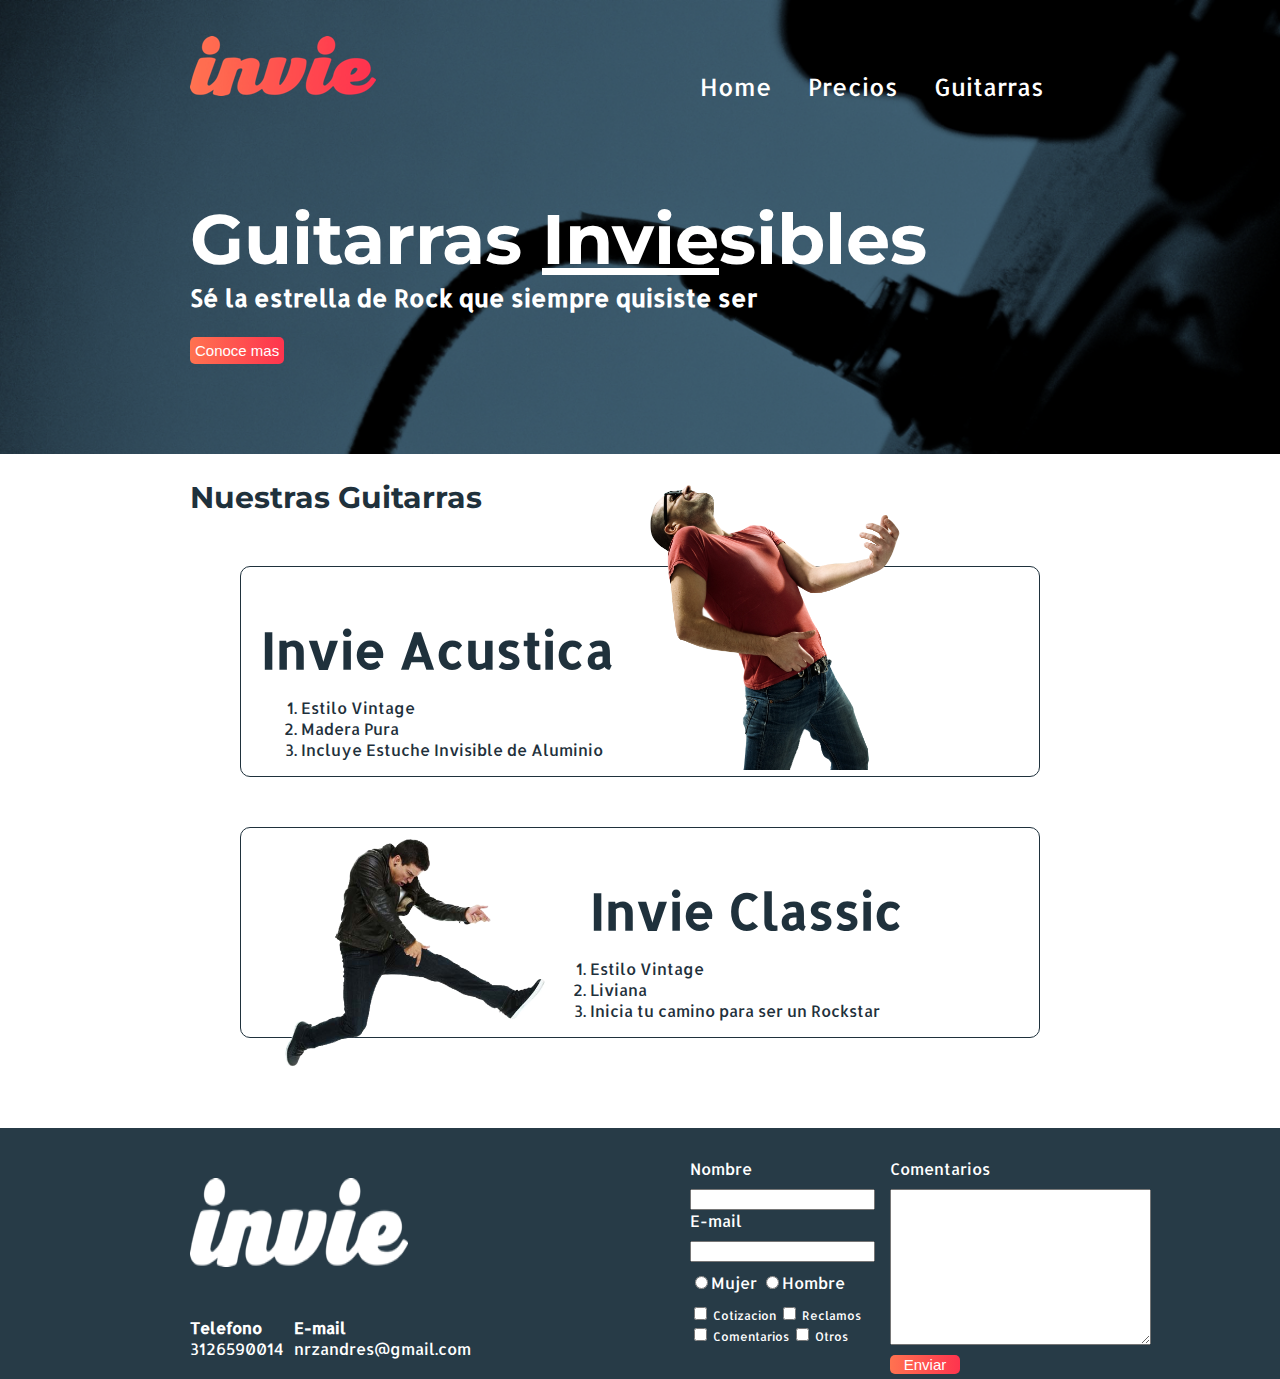
<file: index.html>
<!DOCTYPE html>
<html>
<head>
	<title> Invie - Tus Mejores Guitarras</title>
	<meta charset="utf-8">
	<link href="https://fonts.googleapis.com/css?family=Allerta|Montserrat" rel="stylesheet">
	<link rel="stylesheet" href="css/invie.css">
</head>
<body>
	<section id="portada"> <!-- portada -->
		<header id="header" class="contenedor">
		<figure class="logotipo"> <!-- logotipo -->
			<img src="images/invie.png" width="186" height="60" alt="invie logotipo">
		</figure>
		<nav class="menu"><!-- menu -->
			<ul>
				<li>
					<a href="index.html">Home</a>
				</li>
				<li>
					<a href="precios.html">Precios</a>
				</li>
				<li>
					<a href="#guitarras">Guitarras</a>
				</li>
			</ul>
		</nav>	
	</header>
		<div class="contenedor">
			<h1 class="titulo">Guitarras <span>Invie</span>sibles</h1><!-- titulo -->
			<h3 class= "title-a">Sé la estrella de Rock que siempre quisiste ser</h3><!-- resumen -->
			<button class="button">Conoce mas</button><!-- boton -->
		</div>	
	</section>
	<section id="guitarras" class="guitarras contenedor" > <!-- Guitarras -->
		<h2 class="title-c">Nuestras Guitarras</h2><!-- titulo  -->
		<article  class="guitarra" ><!-- guitarra 1 acustica-->
			<img class="derecha" src="images/invie-acustica.png" width="350" alt="invie acustica" >
			<div class="contenedor-guitarraa">
				<h3 class= "title-b" class="contenedor">Invie Acustica</h3>
				<ol class="lista-a">
					<li>Estilo Vintage</li>
					<li>Madera Pura</li>
					<li>Incluye Estuche Invisible de Aluminio</li>	
				</ol>
			</div>
		</article>
		<article class="guitarra"><!-- guitarra 2 classic -->
			<img class="izquierda" src="images/invie-classic.png" width="350" alt="invie classic">
				<div class="contenedor-guitarrab">
					<h3 class= "title-b" class="contenedor">Invie Classic</h3>
					<ol class="lista-b">
						<li>Estilo Vintage</li>
						<li>Liviana</li>
						<li>Inicia tu camino para ser un Rockstar</li>	
					</ol>
				</div>
		</article>
	</section>
	<footer class="footer">
		<div class="contenedor">
			<div class="contacto">
				<img src="images/invie-white.png" alt="logoblanco"/>
				<a href="tel: +573126590014">  <strong>Telefono</strong> <span>3126590014</span> </a>
				<a href="mailto:nrzandres@gmail.com"><strong>E-mail</strong> <span>nrzandres@gmail.com</span> </a> <!-- email -->
			</div>
			<form class="formulario">
				<div class="col1">
					<label for="nombre"  >Nombre</label>
					<input type="text" name="nombre" required id="nombre" />
					<label for="email">E-mail</label>
					<input type="email" required id="email" name="email" />
					<div class="sexo">
						<label for="mujer">
							<input type="radio" id="mujer" name="sexo" value="mujer">Mujer
						</label>
						<label for="hombre">
							<input type="radio" id="hombre" name="sexo" value="Hombre">Hombre
						</label>
					</div>
					<div class="intereses">
						<label for="cotizacion">
							<input type="checkbox" name="intereses" id="cotizacion" value="Cotizacion"> Cotizacion
						</label>
						<label for="reclamos">
							<input type="checkbox" name="intereses" id="reclamos" value="Reclamos"> Reclamos
						</label>
						<label for="comentarios">
							<input type="checkbox" name="intereses" id="comentarios" value="Comentarios"> Comentarios
						</label>
						<label for="otros">
							<input type="checkbox" name="intereses" id="otros" value="otros"> Otros
						</label>
					</div>
				</div>
				<div class="col2">
					<label for="comentarios">Comentarios</label>
						<textarea name="" id="comentarios" cols="30" rows="10"></textarea>
					<input type="submit" value="Enviar">
				</div>
			</form>
		</div>
	</footer>
</body>
</html>
</file>
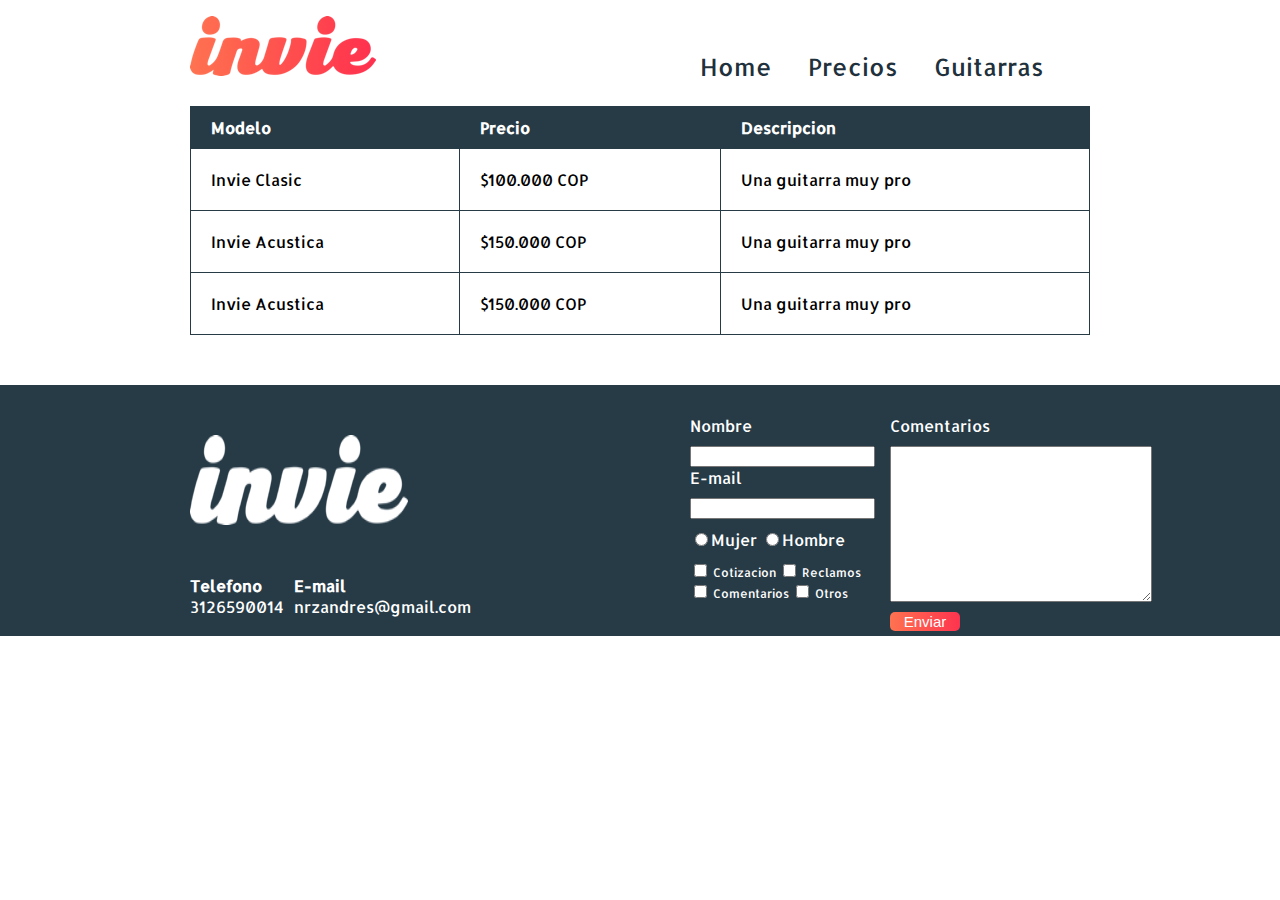
<file: precios.html>
<!DOCTYPE html>
<html>
	<head>
		<title> Invie - Tus Mejores Guitarras</title>
		<meta charset="utf-8">
		<link href="https://fonts.googleapis.com/css?family=Allerta|Montserrat" rel="stylesheet">
		<link rel="stylesheet" href="css/invie.css">
	</head>
	<body>
		<header id="header" class="contenedor">
			<figure class="logotipo"> <!-- logotipo -->
				<img src="images/invie.png" width="186" height="60" alt="invie logotipo">
			</figure>
			<nav class="menu2"><!-- menu -->
				<ul>
					<li>
						<a href="index.html">Home</a>
					</li>
					<li>
						<a href="precios.html">Precios</a>
					</li>
					<li>
						<a href="index.html#guitarras">Guitarras</a>
					</li>
				</ul>
			</nav>	
		</header>
		<section class="tabla">
		<div class="contenedor">
			<table>
				<thead>
					<tr>
						<th>Modelo</th>
						<th>Precio</th>
						<th>Descripcion</th>
					</tr>
				</thead>
				<tbody>
					<tr> <!-- Invie Clasic -->
						<td>Invie Clasic</td>
						<td>$100.000 COP</td>
						<td>Una guitarra muy pro</td>
					</tr>
					<tr> <!-- Invie Acustica -->
						<td>Invie Acustica</td>
						<td>$150.000 COP</td>
						<td>Una guitarra muy pro</td>
					</tr>
					<tr> <!-- Invie Acustica -->
						<td>Invie Acustica</td>
						<td>$150.000 COP</td>
						<td>Una guitarra muy pro</td>
					</tr>
				</tbody>
			</table>
		</div>
		</section>
		<footer class="footer">
			<div class="contenedor">
				<div class="contacto">
					<img src="images/invie-white.png" alt="logoblanco"/>
					<a href="tel: +573126590014">  <strong>Telefono</strong> <span>3126590014</span> </a>
					<a href="mailto:nrzandres@gmail.com"><strong>E-mail</strong> <span>nrzandres@gmail.com</span> </a> <!-- email -->
				</div>
				<form class="formulario">
					<div class="col1">
						<label for="nombre"  >Nombre</label>
						<input type="text" name="nombre" required id="nombre" />
						<label for="email">E-mail</label>
						<input type="email" required id="email" name="email" />
						<div class="sexo">
							<label for="mujer">
								<input type="radio" id="mujer" name="sexo" value="mujer">Mujer
							</label>
							<label for="hombre">
								<input type="radio" id="hombre" name="sexo" value="Hombre">Hombre
							</label>
						</div>
						<div class="intereses">
							<label for="cotizacion">
								<input type="checkbox" name="intereses" id="cotizacion" value="Cotizacion"> Cotizacion
							</label>
							<label for="reclamos">
								<input type="checkbox" name="intereses" id="reclamos" value="Reclamos"> Reclamos
							</label>
							<label for="comentarios">
								<input type="checkbox" name="intereses" id="comentarios" value="Comentarios"> Comentarios
							</label>
							<label for="otros">
								<input type="checkbox" name="intereses" id="otros" value="otros"> Otros
							</label>
						</div>
					</div>
					<div class="col2">
						<label for="comentarios">Comentarios</label>
							<textarea name="" id="comentarios" cols="30" rows="10"></textarea>
						<input type="submit" value="Enviar">
					</div>
				</form>
			</div>
		</footer>
	</body>
</html>
</file>
<file: css/invie.css>
body{
	font-family: 'Allerta', sans-serif;
	margin: 0;
}

.titulo{
	
	font-size: 70px;
	font-family: 'Montserrat', sans-serif;
	margin-bottom:  0px;
	margin-top:  70px;
}
.titulo span {
	text-decoration:underline; 
}
.title-a {
	font-size: 24px;
	margin-top: 0px;
}
.title-c{
	font-size: 30px;
	font-family: 'Montserrat', sans-serif;
}
.title-b {
	font-size: 50px;
	margin-bottom: 0px;
}
#portada{
	background-image: url(../images/background.png); /*En este caso especifico tuve que regresar una carpeta y meterme en otra 
	para regresar una carpera se usa .. y para ingresar /   */
	color: white;
	padding: 20px;
	background-size: cover;
	
}

.button {
	margin-bottom:  70px;
	color: white;
	border-radius: 5px;
	border:none;
	padding: 5px;
	font-size: 15px;
	background: linear-gradient(to left,#fe344e, #ff7250);
	cursor: pointer;
}

#guitarras{
	color: #1F313C;
	
}
.menu{
	font-size: 24px;
	color: white;
	display: inline-block;
	position: relative;
	right: -210px;
	

}


.menu li{
	display: inline-block;
	margin-left: 30px;
}
.menu a {  /*enlace */
	color:white;
	text-decoration: none;
}


.menu2 {
	font-size: 24px;
	color: white;
	display: inline-block;
	position: relative;
	right: -210px;
	

}


.menu2 li{
	display: inline-block;
	margin-left: 30px;
}
.menu2 a {  /*enlace */
	color:#1F313C;
	text-decoration: none;
}



.logotipo{
	display: inline-block;
	margin-left: 0;
}
.contenedor {  /*Este contenedor está en varias etiquetas, asi puedo utilizar las*/
	width: 900px;
	margin: auto;
}

.guitarra {
	overflow: hidden;
	margin: 50px;
	
}

.izquierda  {
	float: left;
}
.derecha  {
	float: right;
	position: absolute;
	top: 420px;
	left: 600px;
}
.contenedor-guitarraa{
	margin: 0px;
	border: 1px solid #1F313C ;
	padding-left: 20px;
	border-radius: 10px;
}

.contenedor-guitarrab{
	margin: 0px;
	border: 1px solid #1F313C ;
	border-radius: 10px;
}

.footer {
	background: #273b47;
	color: white;
}
.contacto {
	display: flex;
	width: 300px;
	flex-wrap: wrap;
}
.contacto img {
	display: block;
	margin-top: 50px;
	margin-bottom: 50px;
}

.contacto strong {
	display: block;
}
.contacto a {
	color: white;
	text-decoration: none;
	margin-right: 10px;
}

.footer .contenedor {
	display: flex;
	justify-content: space-between;
}

.formulario{
	display: flex;
	width: 400px;
	margin-top: 30px;
}

.formulario label, .sexo, .intereses {
	margin-bottom: 10px;
}

input, textarea{
	outline: 0;
}

input:focus, textarea:focus {
background: lightgray;
}

.sexo{
	margin-top: 10px;
}


.col1{
	
	display: flex;
	flex-direction: column;
	margin-right: 15px;

}

.col2{
	display: flex;
	flex-direction: column;
}

.col2 input{
	border-radius: 5px;
	border: none;
    width: 70px;
    color: white;
    margin-top: 10px;
    margin-bottom: 5px;
	font-size: 15px;
	background: linear-gradient(to left,#fe344e, #ff7250);
	cursor: pointer;
}
.intereses label {
	font-size: 12px;
}
/*TABLA*/

table{
	width: 100%;
	margin-bottom: 50px;
}
th{
	background: #273b47;
	color: white;
	padding: 10px 20px;
	text-align: left;
}
td{
	padding: 20px;
}

table, td, th {
	border: 1px solid #273b47;
	border-collapse: collapse;
}
</file>
